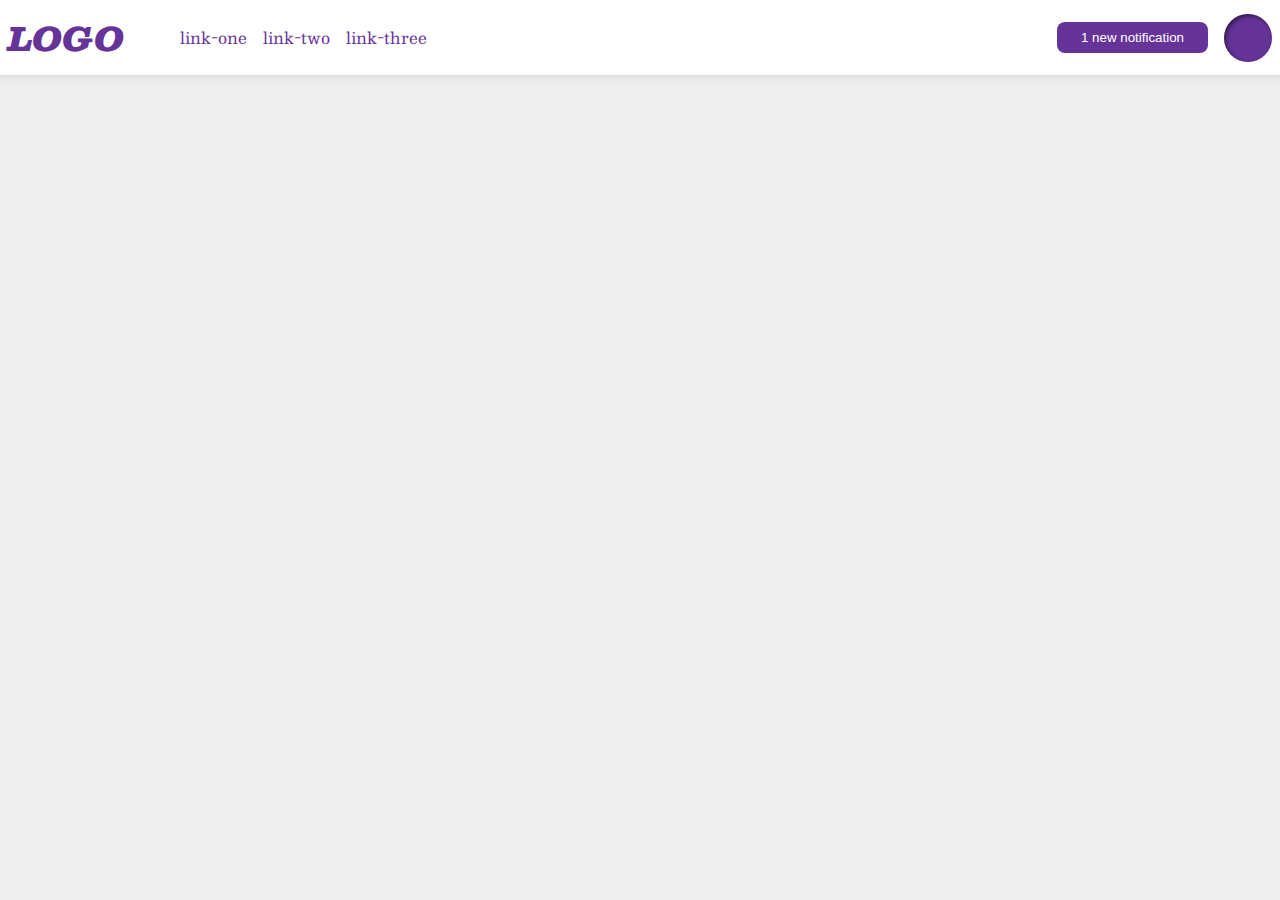
<file: foundations/flex/03-flex-header-2/index.html>
<!DOCTYPE html>
<html lang="en">
  <head>
    <meta charset="UTF-8">
    <meta http-equiv="X-UA-Compatible" content="IE=edge">
    <meta name="viewport" content="width=device-width, initial-scale=1.0">
    <title>Flex Header 2</title>
    <link rel="stylesheet" href="style.css">
  </head>
  <body>
    <div class="header">
      <div class="left-side">
        <div class="logo">
          LOGO
        </div>
        <ul class="links">
          <li><a href="https://google.com">link-one</a></li>
          <li><a href="https://google.com">link-two</a></li>
          <li><a href="https://google.com">link-three</a></li>
        </ul>
      </div>
      <div class="right-side">
        <button class="notifications">
          1 new notification
        </button>
        <div class="profile-image"></div>
      </div>
    </div>
  </body>
</html>
</file>
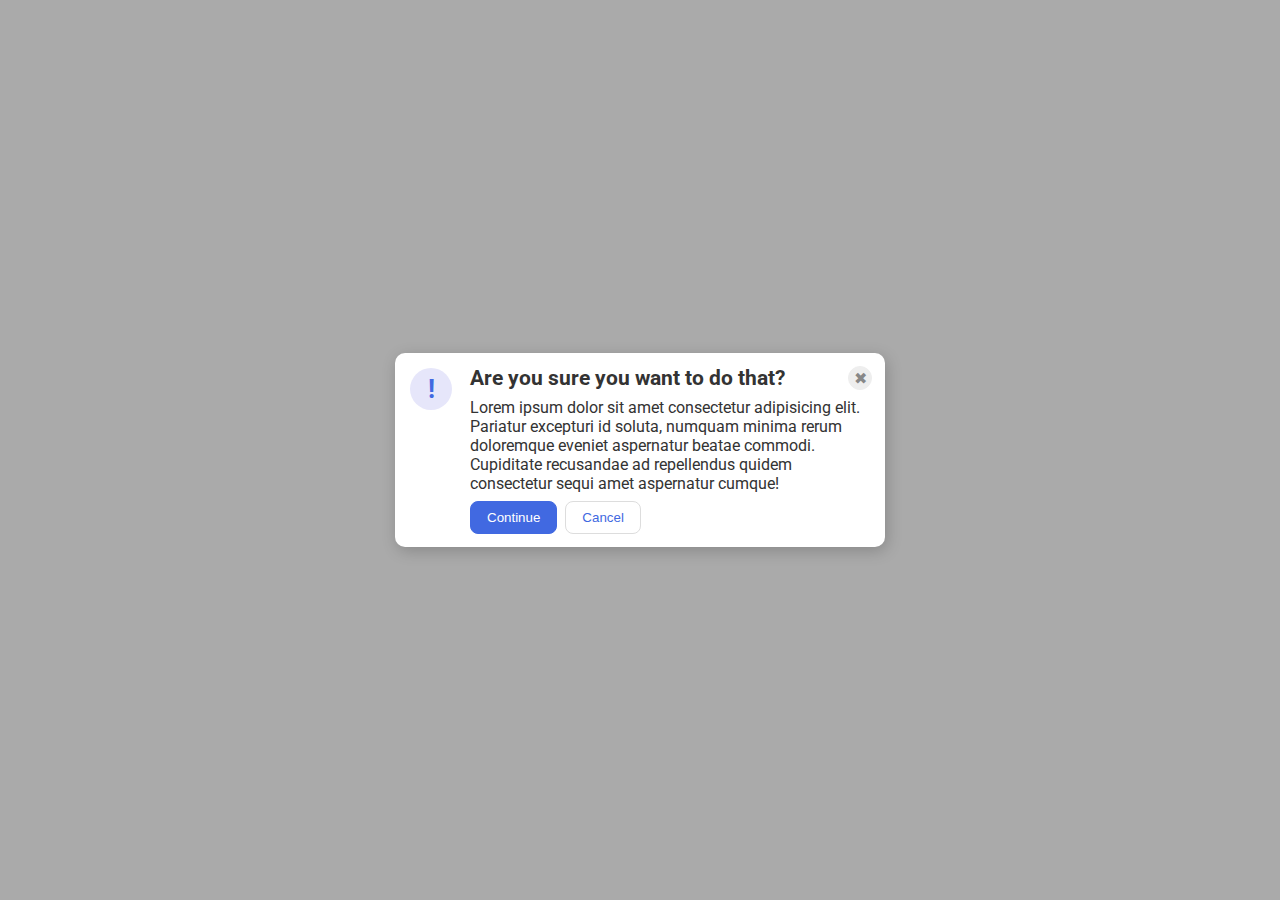
<file: foundations/flex/05-flex-modal/index.html>
<!DOCTYPE html>
<html lang="en">
  <head>
    <meta charset="UTF-8">
    <meta http-equiv="X-UA-Compatible" content="IE=edge">
    <meta name="viewport" content="width=device-width, initial-scale=1.0">
    <link rel="stylesheet" href="style.css">
    <title>Modal</title>
  </head>
  <body>
    <div class="modal">
      <div class="icon">!</div>
      <div class="content">
          <div class="header">Are you sure you want to do that?
          <button class="close-button">✖</button></div>
        <div class="text">Lorem ipsum dolor sit amet consectetur adipisicing elit. Pariatur excepturi id soluta, numquam minima rerum doloremque eveniet aspernatur beatae commodi. Cupiditate recusandae ad repellendus quidem consectetur sequi amet aspernatur cumque!</div>
        <div>
          <button class="continue">Continue</button>
          <button class="cancel">Cancel</button>
        </div>
      </div>
    </div>
  </body>
</html>
</file>
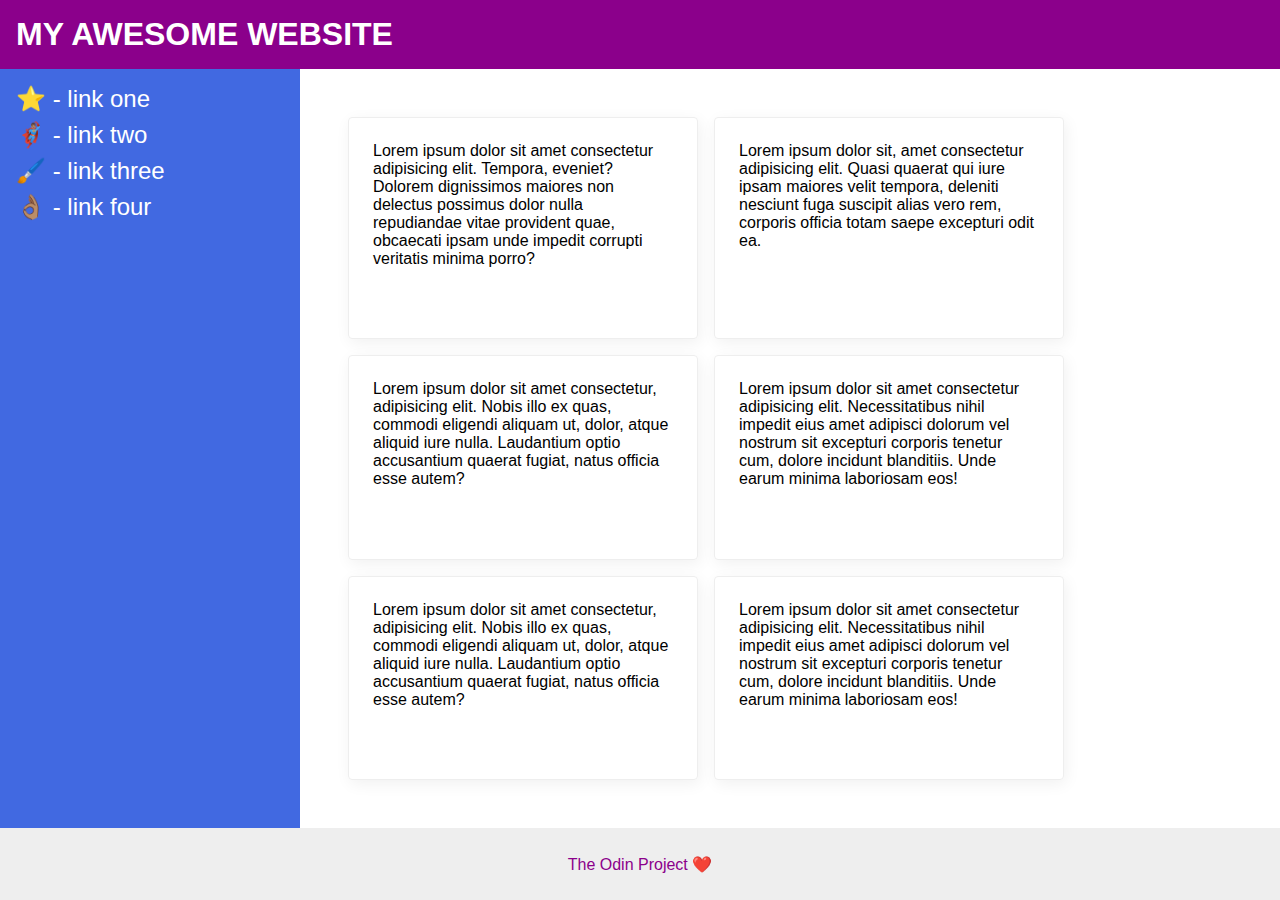
<file: foundations/flex/07-flex-layout-2/index.html>
<!DOCTYPE html>
<html lang="en">
  <head>
    <meta charset="UTF-8">
    <meta http-equiv="X-UA-Compatible" content="IE=edge">
    <meta name="viewport" content="width=device-width, initial-scale=1.0">
    <title>The Holy Grail</title>
    <link rel="stylesheet" href="style.css">
  </head>
  <body>
    <div class="header">
      MY AWESOME WEBSITE
    </div>
      <div class="content">
        <div class="sidebar">
          <ul>
            <li><a href="#">⭐ - link one</a></li>
            <li><a href="#">🦸🏽‍♂️ - link two</a></li>
            <li><a href="#">🖌️ - link three</a></li>
            <li><a href="#">👌🏽 - link four</a></li>
          </ul>
        </div>
          <div class="card-container">
            <div class="card">Lorem ipsum dolor sit amet consectetur adipisicing elit. Tempora, eveniet? Dolorem dignissimos maiores non delectus possimus dolor nulla repudiandae vitae provident quae, obcaecati ipsam unde impedit corrupti veritatis minima porro?</div>
            <div class="card">Lorem ipsum dolor sit, amet consectetur adipisicing elit. Quasi quaerat qui iure ipsam maiores velit tempora, deleniti nesciunt fuga suscipit alias vero rem, corporis officia totam saepe excepturi odit ea.</div>
            <div class="card">Lorem ipsum dolor sit amet consectetur, adipisicing elit. Nobis illo ex quas, commodi eligendi aliquam ut, dolor, atque aliquid iure nulla. Laudantium optio accusantium quaerat fugiat, natus officia esse autem?</div>
            <div class="card">Lorem ipsum dolor sit amet consectetur adipisicing elit. Necessitatibus nihil impedit eius amet adipisci dolorum vel nostrum sit excepturi corporis tenetur cum, dolore incidunt blanditiis. Unde earum minima laboriosam eos!</div>
            <div class="card">Lorem ipsum dolor sit amet consectetur, adipisicing elit. Nobis illo ex quas, commodi eligendi aliquam ut, dolor, atque aliquid iure nulla. Laudantium optio accusantium quaerat fugiat, natus officia esse autem?</div>
            <div class="card">Lorem ipsum dolor sit amet consectetur adipisicing elit. Necessitatibus nihil impedit eius amet adipisci dolorum vel nostrum sit excepturi corporis tenetur cum, dolore incidunt blanditiis. Unde earum minima laboriosam eos!</div>
          </div>
      </div>
    <div class="footer">
      The Odin Project ❤️
    </div>
  </body>
</html>
</file>
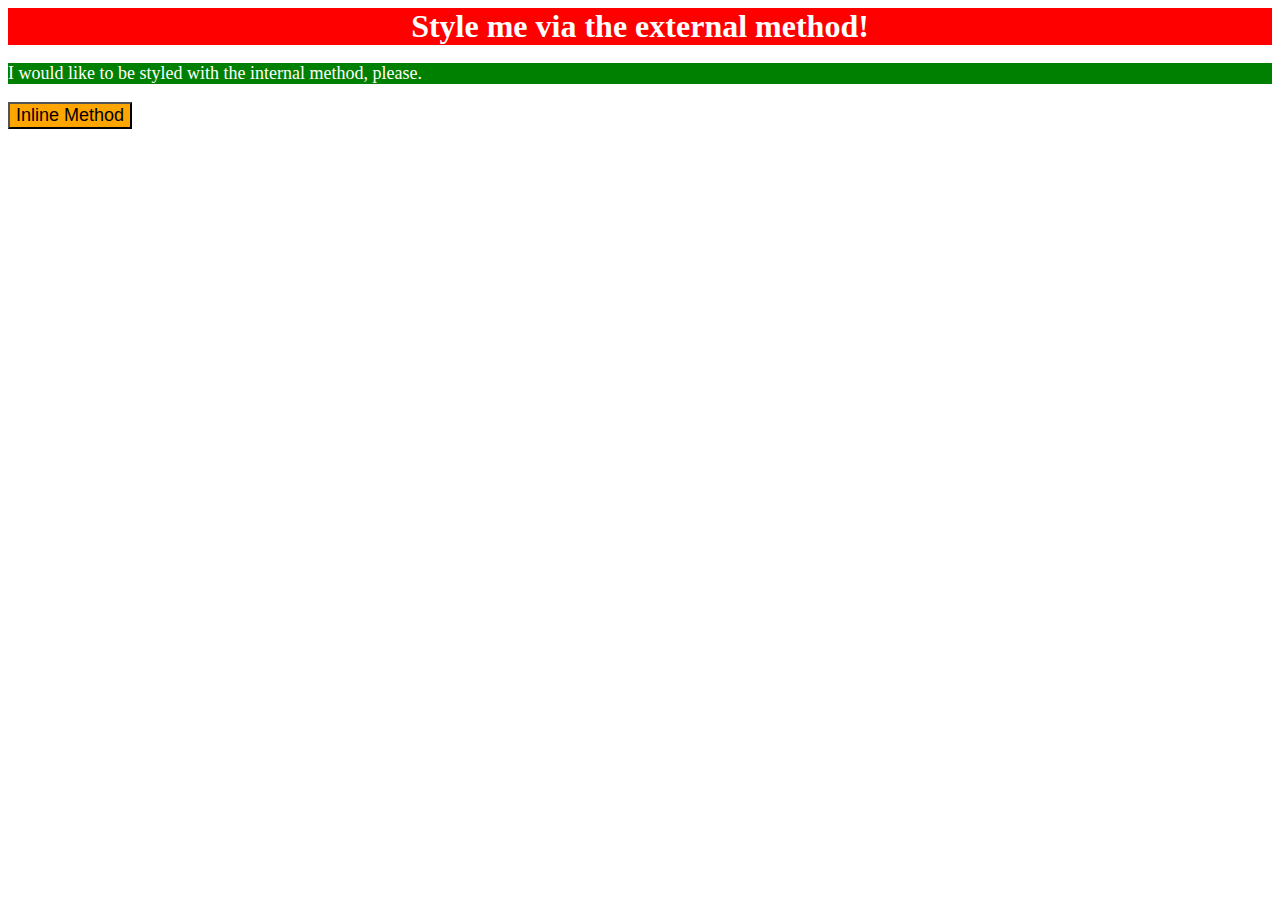
<file: foundations/intro-to-css/01-css-methods/index.html>
<!DOCTYPE html>
<html lang="en">
  <head>
    <meta charset="UTF-8">
    <meta http-equiv="X-UA-Compatible" content="IE=edge">
    <meta name="viewport" content="width=device-width, initial-scale=1.0">
    <link rel="stylesheet" href="styles.css">
    <title>Methods for Adding CSS</title>
    <style>
      p{
        background-color: green;
        color: white;
        font-size: 18px;
      }
    </style>
  </head>
  <body>
    <div>Style me via the external method!</div>
    <p>I would like to be styled with the internal method, please.</p>
    <button style="background-color: orange; font-size: 18px; ">Inline Method</button>
  </body>
</html>
</file>
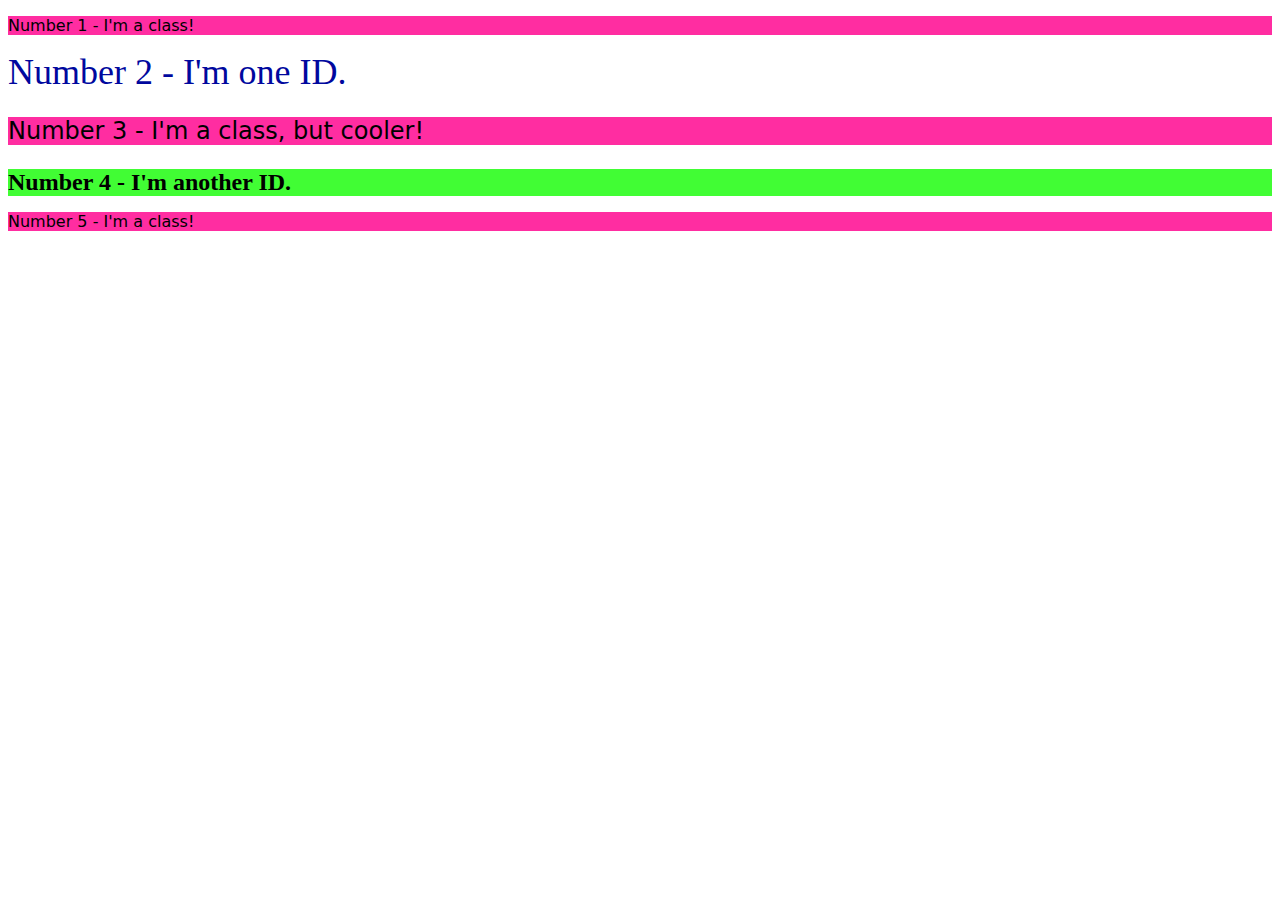
<file: foundations/intro-to-css/02-class-id-selectors/index.html>
<!DOCTYPE html>
<html lang="en">
  <head>
    <meta charset="UTF-8">
    <meta http-equiv="X-UA-Compatible" content="IE=edge">
    <meta name="viewport" content="width=device-width, initial-scale=1.0">
    <title>Class and ID Selectors</title>
    <link rel="stylesheet" href="style.css">
  </head>
  <body>
    <p class="odd">Number 1 - I'm a class!</p>
    <div id="two">Number 2 - I'm one ID.</div>
    <p class="odd third">Number 3 - I'm a class, but cooler!</p>
    <div id="four">Number 4 - I'm another ID.</div>
    <p class="odd">Number 5 - I'm a class!</p>
  </body>
</html>
</file>
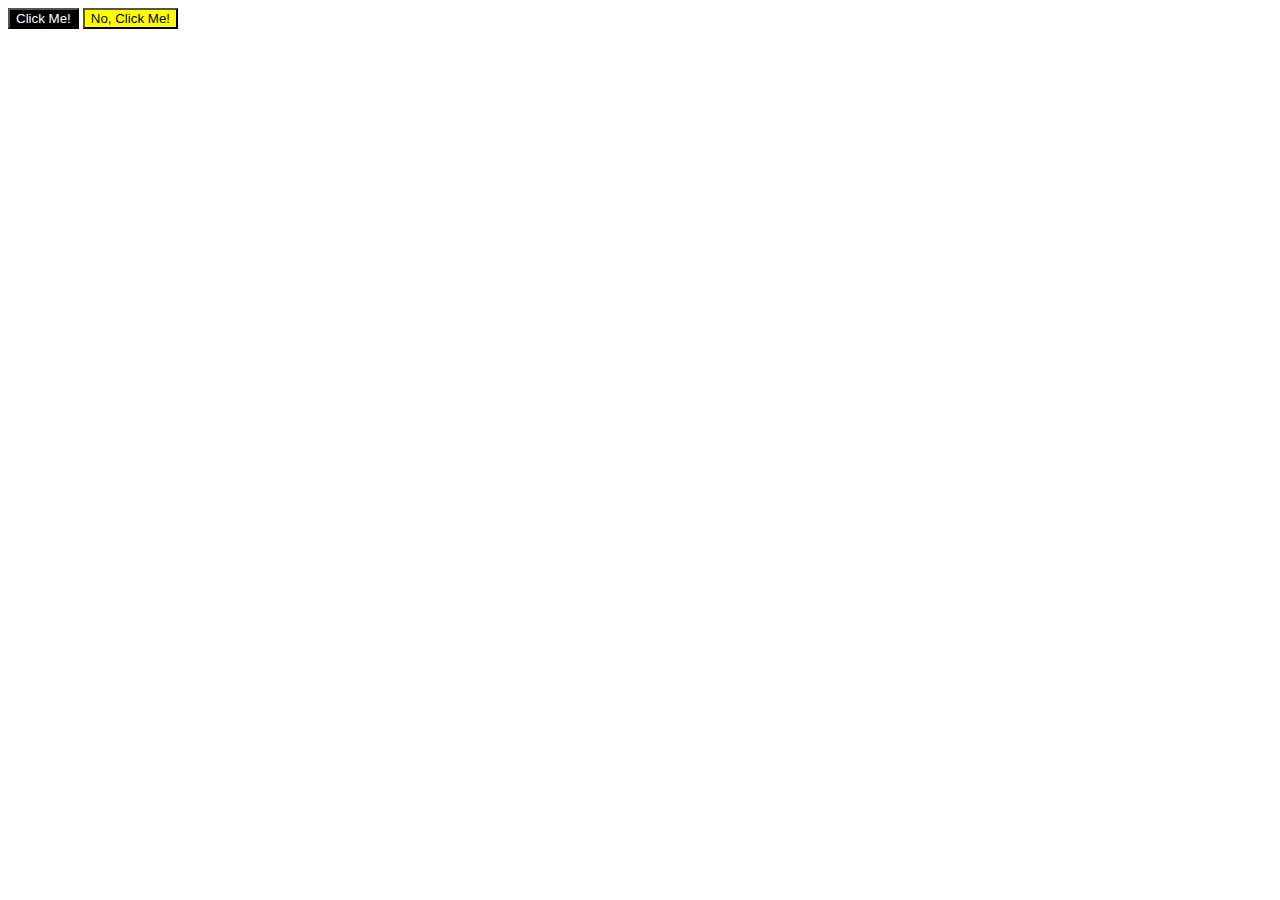
<file: foundations/intro-to-css/03-grouping-selectors/index.html>
<!DOCTYPE html>
<html lang="en">
  <head>
    <meta charset="UTF-8">
    <meta http-equiv="X-UA-Compatible" content="IE=edge">
    <meta name="viewport" content="width=device-width, initial-scale=1.0">
    <title>Grouping Selectors</title>
    <link rel="stylesheet" href="style.css">
  </head>
  <body>
    <button class="one">Click Me!</button>
    <button class="two">No, Click Me!</button>
  </body>
</html>
</file>
<file: foundations/flex/03-flex-header-2/style.css>
/* this is some magical font-importing.  
you'll learn about it later. */
@import url('https://fonts.googleapis.com/css2?family=Besley:ital,wght@0,400;1,900&display=swap');

body {
  margin: 0;
  background: #eee;
  font-family: Besley, serif;
}

.header {
  background: white;
  border-bottom: 1px solid #ddd;
  box-shadow: 0 0 8px rgba(0,0,0,.1);
  padding: 8px;
  display: flex;
  justify-content: space-between;
  align-items: center;
}

.left-side, .right-side {
  display: flex;
  align-items: center;
  gap: 16px;
}

.profile-image {
  background: rebeccapurple;
  box-shadow: inset 2px 2px 4px rgba(0,0,0,.5);
  border-radius: 50%;
  width: 48px;
  height: 48px;
  flex-shrink: 0;
}

.logo {
  color: rebeccapurple;
  font-size: 32px;
  font-weight: 900;
  font-style: italic;
}

button {
  border: none;
  border-radius: 8px;
  background: rebeccapurple;
  color: white;
  padding: 8px 24px;
}

a {
  /* this removes the line under our links */
  text-decoration: none;
  color: rebeccapurple;
}

ul {
  list-style-type: none;
  display: flex;
  gap: 16px;
}
</file>
<file: foundations/flex/05-flex-modal/style.css>
@import url('https://fonts.googleapis.com/css2?family=Roboto:wght@400;700&display=swap');

html, body {
  height: 100%;
}

body {
  font-family: Roboto, sans-serif;
  margin: 0;
  background: #aaa;
  color: #333;
  /* I'll give you this one for free lol */
  display: flex;
  align-items: center;
  justify-content: center;
}

.modal {
  background: white;
  width: 480px;
  border-radius: 10px;
  box-shadow: 2px 4px 16px rgba(0,0,0,.2);
  display: flex;
  justify-content: space-around;
  padding: 5px;
}

.icon {
  color: royalblue;
  font-size: 26px;
  font-weight: 700;
  background: lavender;
  width: 42px;
  height: 42px;
  border-radius: 50%;
  display: flex;
  align-items: center;
  justify-content: center;
  flex-shrink: 0;
  margin: 10px;
}

.content {
  display: flex;
  flex-flow: column wrap;
  padding: 8px;
  gap: 8px
}

.content div{
  display: flex;
  flex-flow: row wrap;
  align-content: center;
  gap: 8px;
}

.header {
  font-weight: bold;
  font-size: 1.3rem;
  justify-content: space-between;
}

.close-button {
  background: #eee;
  border-radius: 50%;
  color: #888;
  font-weight: 400;
  font-size: 16px;
  height: 24px;
  width: 24px;
  display: flex;
  align-items: center;
  justify-content: center;
  border: 1px solid #eee;
  padding: 0;
}

button {
  cursor: pointer;
  padding: 8px 16px;
  border-radius: 8px;
}

button.continue {
  background: royalblue;
  border: 1px solid royalblue;
  color: white;
}

button.cancel {
  background: white;
  border: 1px solid #ddd;
  color: royalblue;
}
</file>
<file: foundations/flex/07-flex-layout-2/style.css>
body {
  font-family: -apple-system, BlinkMacSystemFont, 'Segoe UI', Roboto, Oxygen, Ubuntu, Cantarell, 'Open Sans', 'Helvetica Neue', sans-serif;
  margin: 0;
  min-height: 100vh;
  display: flex;
  flex-flow: column nowrap;
  justify-content: space-between;
}

.header {
  background: darkmagenta;
  color: white;
  font-size: 32px;
  font-weight: 900;
  padding: 16px;
}

.footer {
  height: 72px;
  background: #eee;
  color: darkmagenta;
  text-align: center;
  align-content: center;
}

.content {
  display: flex;
  flex: 1;
}

.sidebar {
  width: 300px;
  background: royalblue;
  box-sizing: border-box;
  flex-shrink: 0;
}

.sidebar ul {
  list-style: none;
  padding: 0;
  margin: 0;
  display: flex;
  flex-flow: column;
  padding: 16px;
  gap: 8px;
}

.sidebar ul a {
  text-decoration: none;
  font-size: 24px;
  color: white;
}

.card-container {
  display: flex;
  flex-flow: row wrap;
  padding: 48px;
  gap: 16px;
}

.card {
  border: 1px solid #eee;
  box-shadow: 2px 4px 16px rgba(0,0,0,.06);
  border-radius: 4px;
  width: 300px;
  flex-shrink: 1;
  padding: 24px;
}
</file>
<file: foundations/intro-to-css/01-css-methods/styles.css>
/* Styles CSS */

div{
    background-color: red;
    color: white;
    font-size: 32px;
    font-weight: bold;
    text-align: center;
}

/* a red background, white text, a font size of 32px, center aligned, and bold */
</file>
<file: foundations/intro-to-css/02-class-id-selectors/style.css>
/* Add CSS Styling */

.odd {
    font-family: Verdana, 'DejaVu Sans', sans-serif;
    background-color: #ff2da1;
}

.third {
    font-size: 24px;
}

#two {
    color: #00089e;
    font-size: 36px;
}

#four {
    background-color: #41fd34;
    font-weight: bold;
    font-size: 24px;
}
</file>
<file: foundations/intro-to-css/03-grouping-selectors/style.css>
/* Add CSS Styling */

.button {
    font-size: 28px;
    font-family: Helvetica, 'Times New Roman', sans-serif;
}

.one {
    color: white;
    background-color: black;
}

.two {
    background-color: yellow;
}
</file>
